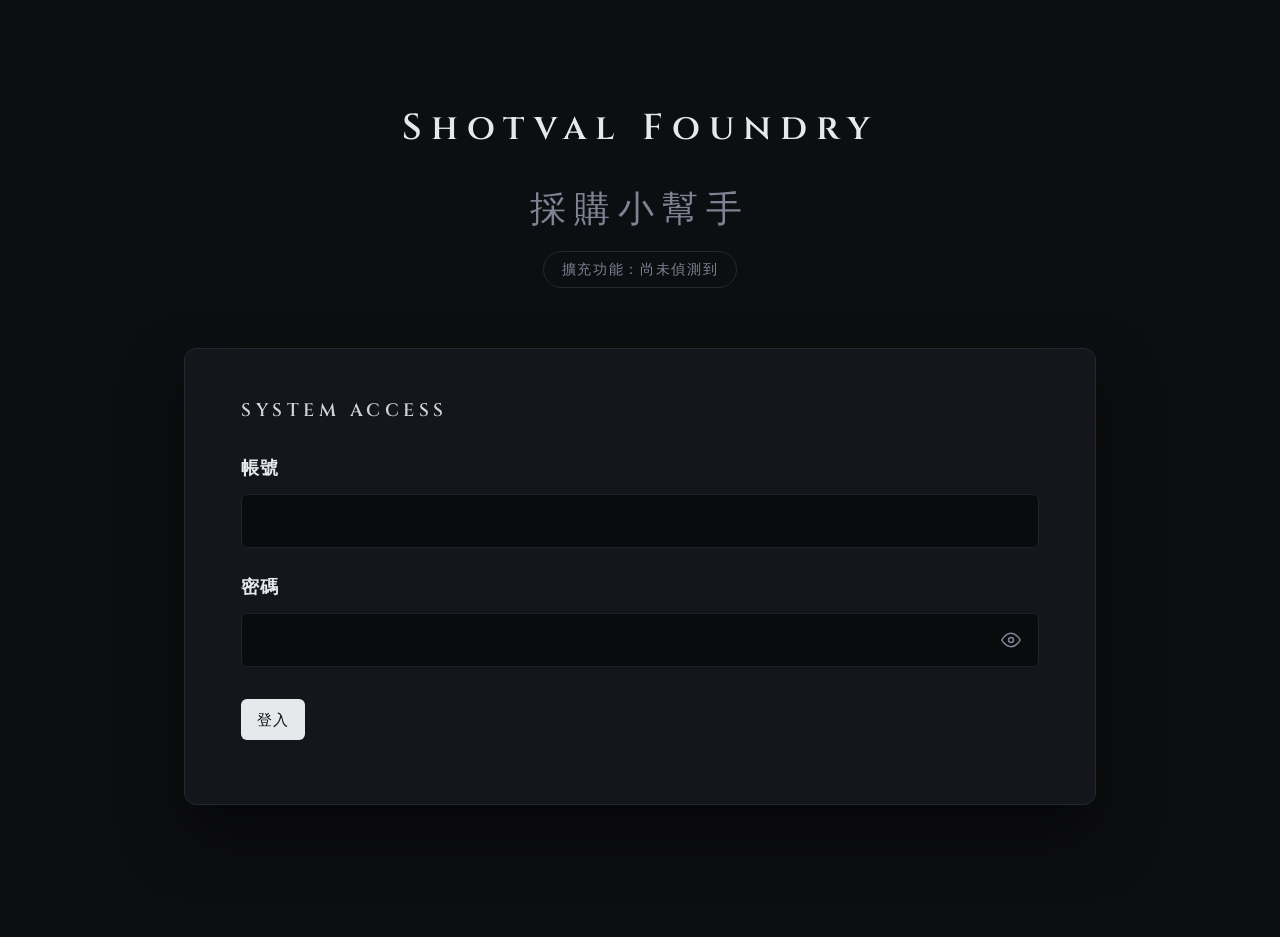
<file: index_fix.html>
<!DOCTYPE html>
<html lang="zh-Hant">
<head>
<meta charset="UTF-8">
<meta name="viewport" content="width=device-width, initial-scale=1.0">
<title>採購小幫手 · SHOTVAL FOUNDRY</title>
<link rel="preconnect" href="https://fonts.googleapis.com">
<link rel="preconnect" href="https://fonts.gstatic.com" crossorigin>
<link href="https://fonts.googleapis.com/css2?family=Cinzel:wght@400;500;600&family=JetBrains+Mono:wght@300;400;500&family=Plus+Jakarta+Sans:wght@300;400;500;600&display=swap" rel="stylesheet">
<style>
  :root {
    --bg: #0D0E11;            /* 深邃石墨黑 */
    --panel: #14161B;         /* 鋼鐵工藝面板 */
    --panel-border: #232730;  /* 沉穩邊線 */
    --ink: #E6E8EC;           /* 純淨鈦白文字 */
    --ink-soft: #7E8494;      /* 低彩度霧灰說明文字 */
    --line: #1E2129;          /* 微細分隔線 */
    --brick: #C94038;         /* 精神點綴朱紅 */
    --brick-dark: #E04840;
    --stud: #D4AF37;          /* 啞光金屬黃 */
    --ok-bg: #122417;
    --ok-ink: #52C472;
    --warn-bg: #2B2011;
    --warn-ink: #E0A845;
    --input-bg: #0A0B0D;
  }

  * { box-sizing: border-box; }

  body {
    margin: 0;
    background: var(--bg);
    color: var(--ink);
    font-family: 'Plus Jakarta Sans', -apple-system, sans-serif;
    line-height: 1.6;
    letter-spacing: 0.02em;
  }

  .wrap { 
    max-width: 960px; 
    margin: 0 auto; 
    padding: 60px 24px 100px; 
  }

  header.page-head {
    display: flex;
    flex-direction: column;
    align-items: center;
    justify-content: center;
    margin-bottom: 60px;
    padding-top: 40px;
    gap: 16px;
    text-align: center;
  }

  .brand-tag {
    font-family: 'Cinzel', serif;
    font-size: 36px;
    font-weight: 600;
    letter-spacing: 0.25em;
    color: var(--ink);
    opacity: 1;
    margin-bottom: 4px;
    text-transform: none;
  }

  h1 {
    font-family: 'Plus Jakarta Sans', sans-serif;
    font-weight: 300;
    font-size: 36px;
    letter-spacing: 0.22em;
    margin: 0;
    color: var(--ink-soft);
  }

  .ext-status {
    font-family: 'JetBrains Mono', monospace;
    font-size: 14px;
    letter-spacing: 0.12em;
    padding: 6px 18px;
    border-radius: 20px;
    background: transparent;
    border: 1px solid var(--panel-border);
    color: var(--ink-soft);
  }
  .ext-status.ok { 
    color: var(--ok-ink); 
    background: var(--ok-bg); 
    border-color: rgba(82, 196, 114, 0.2); 
  }

  .panel {
    background: var(--panel);
    border: 1px solid var(--panel-border);
    border-radius: 12px;
    padding: 48px 56px;
    margin-bottom: 32px;
    box-shadow: 0 30px 60px rgba(0,0,0,0.5);
  }

  .panel h2 {
    font-family: 'Cinzel', serif;
    font-size: 18px;
    font-weight: 600;
    margin: 0 0 28px;
    text-transform: uppercase;
    letter-spacing: 0.25em;
    color: var(--ink);
    opacity: 0.9;
  }

  .row { 
    display: flex; 
    flex-direction: column; 
    gap: 24px; 
    margin-bottom: 32px; 
  }
  .row > div { width: 100%; }

  label.field-label {
    display: block;
    font-size: 18px;
    font-weight: 600;
    color: var(--ink);
    margin-bottom: 12px;
    letter-spacing: 0.08em;
  }

  input[type="text"], input[type="password"], textarea {
    width: 100%;
    font-family: 'JetBrains Mono', monospace;
    font-size: 15px;
    padding: 16px 18px;
    border: 1px solid var(--line);
    border-radius: 6px;
    background: var(--input-bg);
    color: var(--ink);
    transition: all 0.2s ease;
  }
  textarea { min-height: 140px; resize: vertical; }
  input:focus, textarea:focus { 
    outline: none;
    border-color: var(--ink-soft); 
  }

  .pwd-wrap {
    position: relative;
    width: 100%;
  }
  .pwd-wrap input {
    padding-right: 52px;
  }

  .pwd-toggle {
    position: absolute;
    right: 12px;
    top: 50%;
    transform: translateY(-50%);
    background: transparent !important;
    border: none !important;
    outline: none !important;
    color: var(--ink-soft);
    cursor: pointer;
    padding: 6px;
    display: flex;
    align-items: center;
    justify-content: center;
    z-index: 5;
    transition: color 0.2s;
  }
  .pwd-toggle:hover {
    color: var(--ink);
  }
  .pwd-toggle svg {
    pointer-events: none;
  }

  button {
    font-family: 'Plus Jakarta Sans', sans-serif;
    border: none;
    cursor: pointer;
    transition: all 0.2s ease;
  }
  .btn-primary { 
    background: var(--ink); 
    color: var(--bg); 
    font-size: 15px;
    font-weight: 500;
    padding: 10px 16px;
    letter-spacing: 0.08em;
    border-radius: 6px;
  }
  .btn-primary:hover { 
    background: #FFFFFF; 
    opacity: 0.95;
  }
  .btn-primary:disabled { 
    background: #252830; 
    color: #525766; 
    cursor: not-allowed; 
  }
  .btn-ghost { 
    background: transparent; 
    color: var(--ink-soft); 
    border: 1px solid var(--line); 
    padding: 8px 16px;
    font-size: 13px;
    border-radius: 4px;
  }
  .btn-ghost:hover { border-color: var(--ink-soft); color: var(--ink); }
  .error-msg { color: var(--brick); font-size: 13px; margin-top: 16px; }
  .status-msg { color: var(--ink-soft); font-size: 13px; margin: 16px 0; }
  .login-status {
    display: inline-flex;
    align-items: center;
    gap: 10px;
    margin-top: 16px;
    font-size: 16px;
    color: var(--ink-soft);
    letter-spacing: 0.05em;
  }

  .spinner {
    width: 18px;
    height: 18px;
    border: 2px solid var(--panel-border);
    border-top-color: var(--ink);
    border-radius: 50%;
    animation: spin 0.8s linear infinite;
  }

  @keyframes spin {
    to { transform: rotate(360deg); }
  }

  .user-bar {
    display: flex;
    align-items: center;
    justify-content: space-between;
    margin-bottom: 24px;
    font-size: 13px;
    color: var(--ink-soft);
    letter-spacing: 0.05em;
  }
  .user-bar strong { color: var(--ink); font-family: 'JetBrains Mono', monospace; }

  #appBox { display: none; }

  .grand-summary {
    display: flex;
    justify-content: space-between;
    align-items: center;
    background: #000000;
    color: white;
    border: 1px solid var(--panel-border);
    border-radius: 8px;
    padding: 24px 28px;
    margin: 32px 0 24px;
  }
  .grand-summary .label { font-size: 11px; text-transform: uppercase; letter-spacing: 0.12em; opacity: 0.6; }
  .grand-summary .amount { font-family: 'JetBrains Mono', monospace; font-size: 32px; font-weight: 500; color: var(--stud); }
  .grand-summary .meta { font-size: 11px; opacity: 0.7; margin-top: 4px; }

  .crate {
    background: var(--panel);
    border: 1px solid var(--panel-border);
    border-radius: 8px;
    margin-bottom: 20px;
    overflow: hidden;
  }
  .crate-head {
    display: flex;
    justify-content: space-between;
    align-items: center;
    padding: 16px 24px;
    background: #101216;
    border-bottom: 1px solid var(--line);
  }
  .crate-head .tag {
    font-family: 'JetBrains Mono', monospace;
    font-size: 10px;
    background: var(--stud);
    color: #0D0E11;
    padding: 2px 8px;
    border-radius: 2px;
    font-weight: 700;
    letter-spacing: 0.05em;
  }
  .crate-head .seller {
    font-family: 'Plus Jakarta Sans', sans-serif;
    font-weight: 600;
    font-size: 14px;
    margin-top: 6px;
    color: var(--ink);
  }

  .crate-items { padding: 8px 24px; }
  .item-row {
    display: flex;
    justify-content: space-between;
    align-items: flex-start;
    gap: 16px;
    padding: 14px 0;
    border-bottom: 1px solid var(--line);
  }
  .item-row:last-child { border-bottom: none; }
  .item-main { flex: 1; min-width: 0; }
  .item-part {
    font-family: 'JetBrains Mono', monospace;
    font-size: 11px;
    color: var(--ink-soft);
    background: #1E2129;
    display: inline-block;
    padding: 2px 8px;
    border-radius: 3px;
    margin-bottom: 6px;
  }
  .item-title {
    font-size: 13px;
    overflow: hidden;
    text-overflow: ellipsis;
    white-space: nowrap;
  }
  .item-title a { color: var(--ink); text-decoration: none; transition: color 0.2s; }
  .item-title a:hover { color: var(--ink-soft); text-decoration: underline; }
  .item-qty { font-size: 12px; color: var(--ink-soft); margin-top: 4px; }
  .item-price {
    font-family: 'JetBrains Mono', monospace;
    font-weight: 500;
    font-size: 14px;
    white-space: nowrap;
  }

  .crate-foot {
    display: flex;
    justify-content: space-between;
    padding: 14px 24px;
    background: var(--input-bg);
    font-family: 'JetBrains Mono', monospace;
    font-size: 12px;
    border-top: 1px solid var(--line);
  }
  .crate-foot .total { font-weight: 600; font-size: 14px; color: var(--ink); }
  .crate-foot .breakdown { color: var(--ink-soft); }
  .banner {
    border-radius: 6px;
    padding: 14px 18px;
    font-size: 12px;
    margin-bottom: 16px;
    letter-spacing: 0.02em;
  }
  .banner.warn { background: var(--warn-bg); color: var(--warn-ink); border: 1px solid #4D381A; }
  .banner.short { background: #2B1416; color: #FF9B9E; border: 1px solid #522023; }

  details.raw-json { margin-top: 24px; font-size: 11px; color: var(--ink-soft); }
  details.raw-json pre {
    background: var(--input-bg);
    border: 1px solid var(--line);
    border-radius: 6px;
    padding: 16px;
    overflow-x: auto;
    font-family: 'JetBrains Mono', monospace;
    font-size: 11px;
    white-space: pre-wrap;
    color: var(--ink-soft);
  }

  .empty-state { text-align: center; color: var(--ink-soft); padding: 40px 0; font-size: 12px; letter-spacing: 0.05em; }
</style>
</head>
<body>

<div class="wrap">

  <header class="page-head">
    <div class="brand-tag">Shotval Foundry</div>
    <h1>採購小幫手</h1>
    <span class="ext-status" id="extStatus">擴充功能：尚未偵測到</span>
  </header>

  <div class="panel" id="loginBox">
    <h2>SYSTEM ACCESS</h2>
    <div class="row">
      <div>
        <label class="field-label" for="usernameInput">帳號</label>
        <input type="text" id="usernameInput" autocomplete="username">
      </div>
      <div>
        <label class="field-label" for="passwordInput">密碼</label>
        <div class="pwd-wrap">
          <input type="password" id="passwordInput" autocomplete="current-password">
          <button type="button" class="pwd-toggle" id="togglePwdBtn" aria-label="切換密碼顯示">
            <svg id="eyeIcon" width="20" height="20" viewBox="0 0 24 24" fill="none" stroke="currentColor" stroke-width="1.8" stroke-linecap="round" stroke-linejoin="round">
              <path d="M1 12s4-8 11-8 11 8 11 8-4 8-11 8-11-8-11-8z"></path>
              <circle cx="12" cy="12" r="3"></circle>
            </svg>
          </button>
        </div>
      </div>
    </div>
    <button class="btn-primary" id="loginBtn">登入</button>
    <div class="error-msg" id="loginError"></div>
  </div>

  <div id="appBox">
    <div class="user-bar">
      <div>OPERATOR: <strong id="userNameLabel"></strong></div>
      <button class="btn-ghost" id="logoutBtn">登出</button>
    </div>

    <div class="panel">
      <h2>PARTS LIST (JSON)</h2>
      <label class="field-label" for="partsInput">零件需求數據</label>
      <textarea id="partsInput">[
  { "part_number": "3001", "color": "紅", "required_qty": 2 },
  { "part_number": "3002", "color": "藍", "required_qty": 1 }
]</textarea>
      <br><br>
      <button class="btn-primary" id="submitBtn">送出並計算</button>
      <div class="status-msg" id="statusMsg"></div>
    </div>

    <div id="resultArea"></div>
  </div>

</div>

<script>
  const BACKEND_URL = "https://lego-buying-backend.onrender.com";
  let currentToken = null;

  const extStatusEl = document.getElementById('extStatus');
  const loginBox = document.getElementById('loginBox');
  const appBox = document.getElementById('appBox');
  const loginError = document.getElementById('loginError');
  const userNameLabel = document.getElementById('userNameLabel');
  const statusMsg = document.getElementById('statusMsg');
  const resultArea = document.getElementById('resultArea');
  const submitBtn = document.getElementById('submitBtn');

  document.addEventListener('DOMContentLoaded', () => {
    const passwordInput = document.getElementById('passwordInput');
    const togglePwdBtn = document.getElementById('togglePwdBtn');
    const eyeIcon = document.getElementById('eyeIcon');

    if (togglePwdBtn && passwordInput) {
      togglePwdBtn.addEventListener('click', (e) => {
        e.preventDefault();
        e.stopPropagation();

        const isPassword = passwordInput.type === 'password';
        passwordInput.type = isPassword ? 'text' : 'password';

        eyeIcon.innerHTML = isPassword
          ? `<path d="M17.94 17.94A10.07 10.07 0 0 1 12 20c-7 0-11-8-11-8a18.45 18.45 0 0 1 5.06-5.94M9.9 4.24A9.12 9.12 0 0 1 12 4c7 0 11 8 11 8a18.5 18.5 0 0 1-2.16 3.19m-6.72-1.07a3 3 0 1 1-4.24-4.24"></path><line x1="1" y1="1" x2="23" y2="23"></line>`
          : `<path d="M1 12s4-8 11-8 11 8 11 8-4 8-11 8-11-8-11-8z"></path><circle cx="12" cy="12" r="3"></circle>`;
      });
    }
  });

  window.addEventListener('message', (event) => {
    if (event.source !== window) return;
    if (event.data?.type === 'LEGO_HELPER_READY') {
      extStatusEl.textContent = '擴充功能：已連接 ✓';
      extStatusEl.classList.add('ok');
    }
  });

  document.getElementById('loginBtn').addEventListener('click', async () => {
    const username = document.getElementById('usernameInput').value.trim();
    const password = document.getElementById('passwordInput').value;
    
    loginError.className = 'login-status';
    loginError.innerHTML = '';

    if (!username || !password) {
      loginError.style.color = 'var(--brick)';
      loginError.textContent = '請輸入帳號與密碼';
      return;
    }

    loginError.style.color = 'var(--ink-soft)';
    loginError.innerHTML = `<span class="spinner"></span><span>登入中</span>`;

    try {
      const resp = await fetch(`${BACKEND_URL}/api/login`, {
        method: 'POST',
        headers: { 'Content-Type': 'application/json' },
        body: JSON.stringify({ username, password })
      });
      const data = await resp.json();

      if (!resp.ok) {
        loginError.style.color = 'var(--brick)';
        loginError.textContent = data.detail || '登入失敗';
        return;
      }

      currentToken = data.token;
      loginError.innerHTML = '';
      loginBox.style.display = 'none';
      appBox.style.display = 'block';
      userNameLabel.textContent = username;
    } catch (e) {
      loginError.style.color = 'var(--brick)';
      loginError.textContent = '連線發生錯誤：' + e.message;
    }
  });

  document.getElementById('logoutBtn').addEventListener('click', async () => {
    if (currentToken) {
      try {
        await fetch(`${BACKEND_URL}/api/logout`, {
          method: 'POST',
          headers: { 'Authorization': `Bearer ${currentToken}` }
        });
      } catch (e) { /* 忽略 */ }
    }
    currentToken = null;
    appBox.style.display = 'none';
    loginBox.style.display = 'block';
    resultArea.innerHTML = '';
    statusMsg.textContent = '';
  });

  function requestOptimize(parts, token) {
    return new Promise((resolve, reject) => {
      const timeout = setTimeout(() => {
        reject(new Error('逾時：擴充功能沒有回應，請確認是否已安裝並重新整理頁面'));
      }, 60000);

      function handler(event) {
        if (event.data?.type === 'LEGO_HELPER_RESPONSE') {
          clearTimeout(timeout);
          window.removeEventListener('message', handler);
          resolve(event.data.payload);
        }
      }
      window.addEventListener('message', handler);
      window.postMessage({ type: 'LEGO_HELPER_REQUEST', parts, token }, '*');
    });
  }

  function renderResult(result) {
    resultArea.innerHTML = '';

    if (result.status !== 'success') {
      resultArea.innerHTML = `<div class="banner short">計算失敗：${escapeHtml(result.message || result.detail || '未知錯誤')}</div>`;
      return;
    }

    const frag = document.createDocumentFragment();
    const summary = document.createElement('div');
    summary.className = 'grand-summary';
    summary.innerHTML = `
      <div>
        <div class="label">總金額（含運費）</div>
        <div class="meta">${result.summary.total_sellers} 個賣家 · ${result.summary.total_sellers} 個包裹</div>
      </div>
      <div class="amount">$${Math.round(result.summary.grand_total).toLocaleString()}</div>
    `;
    frag.appendChild(summary);

    (result.warnings || []).forEach(w => {
      const b = document.createElement('div');
      b.className = 'banner warn';
      b.textContent = `${w.part}：${w.message || JSON.stringify(w)}`;
      frag.appendChild(b);
    });

    const shortageEntries = Object.entries(result.shortage_parts || {});
    shortageEntries.forEach(([part, s]) => {
      const b = document.createElement('div');
      b.className = 'banner short';
      b.textContent = `${part} 庫存不足：需要 ${s.needed}，僅找到 ${s.available}，缺 ${s.missing} 個`;
      frag.appendChild(b);
    });

    if (result.unresolved_parts && result.unresolved_parts.length > 0) {
      const b = document.createElement('div');
      b.className = 'banner short';
      b.textContent = `完全找不到貨源：${result.unresolved_parts.join('、')}`;
      frag.appendChild(b);
    }

    const bySeller = {};
    (result.recommendations || []).forEach(r => {
      const sid = r.seller_id || 'unknown';
      if (!bySeller[sid]) bySeller[sid] = [];
      bySeller[sid].push(r);
    });

    const sellersInfo = result.sellers || {};

    Object.entries(bySeller).forEach(([sellerId, items]) => {
      const info = sellersInfo[sellerId] || {};
      const crate = document.createElement('div');
      crate.className = 'crate';

      const sellerName = items[0].seller_name || sellerId;

      crate.innerHTML = `
        <div class="crate-head">
          <div>
            <span class="tag">包裹 · ${sellerId}</span>
            <div class="seller">${escapeHtml(sellerName)}</div>
          </div>
        </div>
        <div class="crate-items"></div>
        <div class="crate-foot">
          <span class="breakdown">小計 $${(info.subtotal ?? '-')} + 運費 $${(info.shipping ?? '-')}</span>
          <span class="total">$${(info.total ?? '-')}</span>
        </div>
      `;

      const itemsBox = crate.querySelector('.crate-items');
      items.forEach(it => {
        const row = document.createElement('div');
        row.className = 'item-row';
        const lineTotal = (it.unit_price ?? 0) * (it.packs_bought ?? 1);
        row.innerHTML = `
          <div class="item-main">
            <span class="item-part">${escapeHtml(it.part)}</span>
            <div class="item-title"><a href="${it.url}" target="_blank" rel="noopener">${escapeHtml(it.item_title || '')}</a></div>
            <div class="item-qty">單價 $${it.unit_price} × ${it.pack_qty} 個/包 · 買 ${it.packs_bought} 包</div>
          </div>
          <div class="item-price">$${lineTotal}</div>
        `;
        itemsBox.appendChild(row);
      });

      frag.appendChild(crate);
    });

    if (Object.keys(bySeller).length === 0) {
      const empty = document.createElement('div');
      empty.className = 'empty-state';
      empty.textContent = '沒有找到任何可購買的項目';
      frag.appendChild(empty);
    }

    const details = document.createElement('details');
    details.className = 'raw-json';
    details.innerHTML = `<summary>原始資料（除錯用）</summary><pre>${escapeHtml(JSON.stringify(result, null, 2))}</pre>`;
    frag.appendChild(details);

    resultArea.appendChild(frag);
  }

  function escapeHtml(str) {
    const div = document.createElement('div');
    div.textContent = str ?? '';
    return div.innerHTML;
  }

  submitBtn.addEventListener('click', async () => {
    resultArea.innerHTML = '';

    if (!currentToken) {
      statusMsg.textContent = '請先登入';
      return;
    }

    let parts;
    try {
      parts = JSON.parse(document.getElementById('partsInput').value);
    } catch (e) {
      statusMsg.textContent = '零件清單 JSON 格式錯誤：' + e.message;
      return;
    }

    statusMsg.textContent = '正在收集資料並計算，請稍候...（第一次可能要等後端喚醒，約 50 秒）';
    submitBtn.disabled = true;

    try {
      const result = await requestOptimize(parts, currentToken);

      if (result?.status === 'error' && result?.message?.includes('401')) {
        statusMsg.textContent = '登入已失效，請重新登入';
        currentToken = null;
        appBox.style.display = 'none';
        loginBox.style.display = 'block';
        return;
      }

      statusMsg.textContent = '';
      renderResult(result);
    } catch (e) {
      statusMsg.textContent = '發生錯誤：' + e.message;
    } finally {
      submitBtn.disabled = false;
    }
  });
</script>
</body>
</html>
</file>
